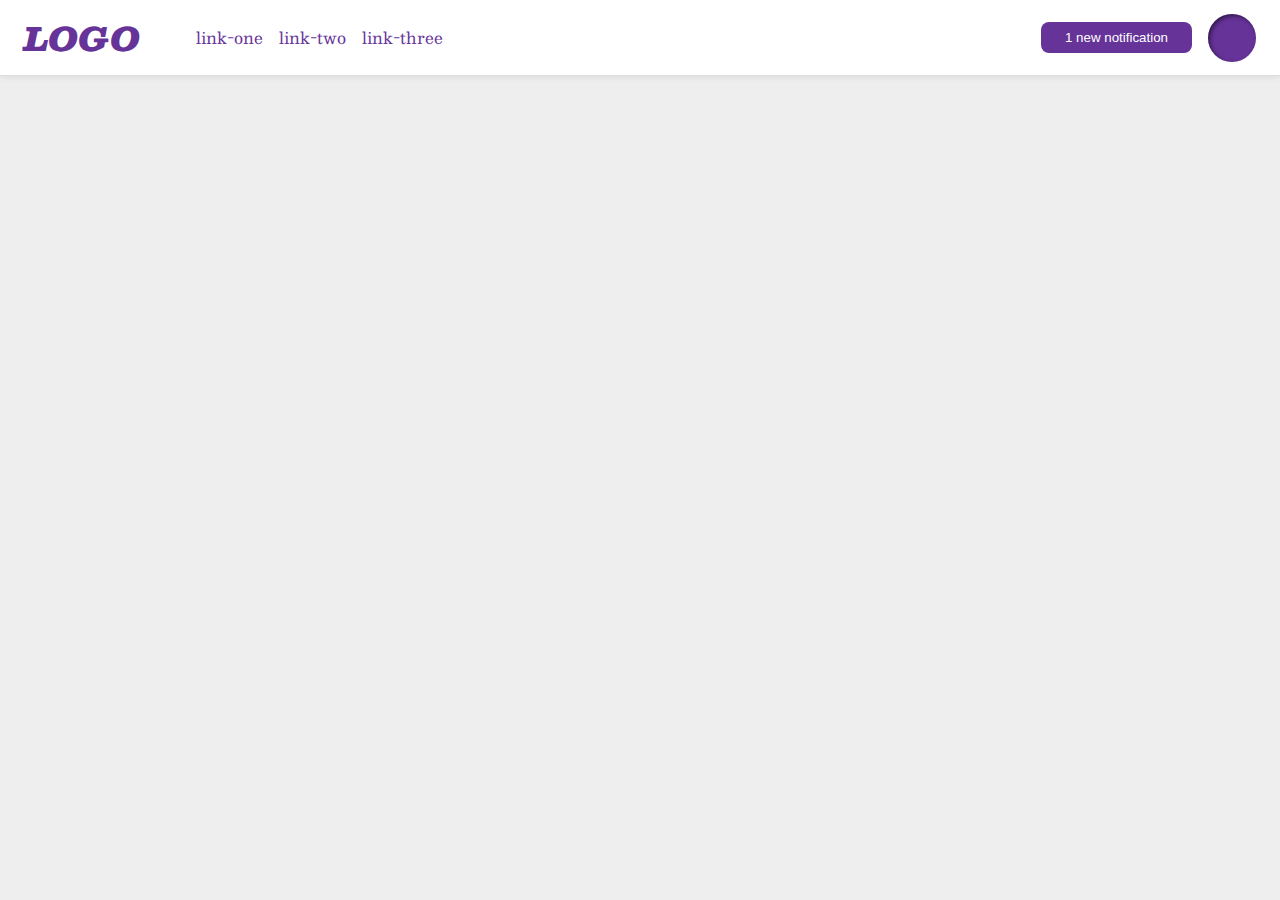
<file: flex/03-flex-header-2/index.html>
<!DOCTYPE html>
<html lang="en">
  <head>
    <meta charset="UTF-8">
    <meta http-equiv="X-UA-Compatible" content="IE=edge">
    <meta name="viewport" content="width=device-width, initial-scale=1.0">
    <title>Flex Header 2</title>
    <link rel="stylesheet" href="style.css">
  </head>
  <body>
    <div class="header">
      <div class="left-items">
        <div class="logo">
          LOGO
        </div>
        <ul class="links">
          <li><a href="google.com">link-one</a></li>
          <li><a href="google.com">link-two</a></li>
          <li><a href="google.com">link-three</a></li>
        </ul>
      </div>
      <div class="right-items">
        <button class="notifications">
          1 new notification
        </button>
        <div class="profile-image"></div>
      </div>
    </div>
  </body>
</html>
</file>
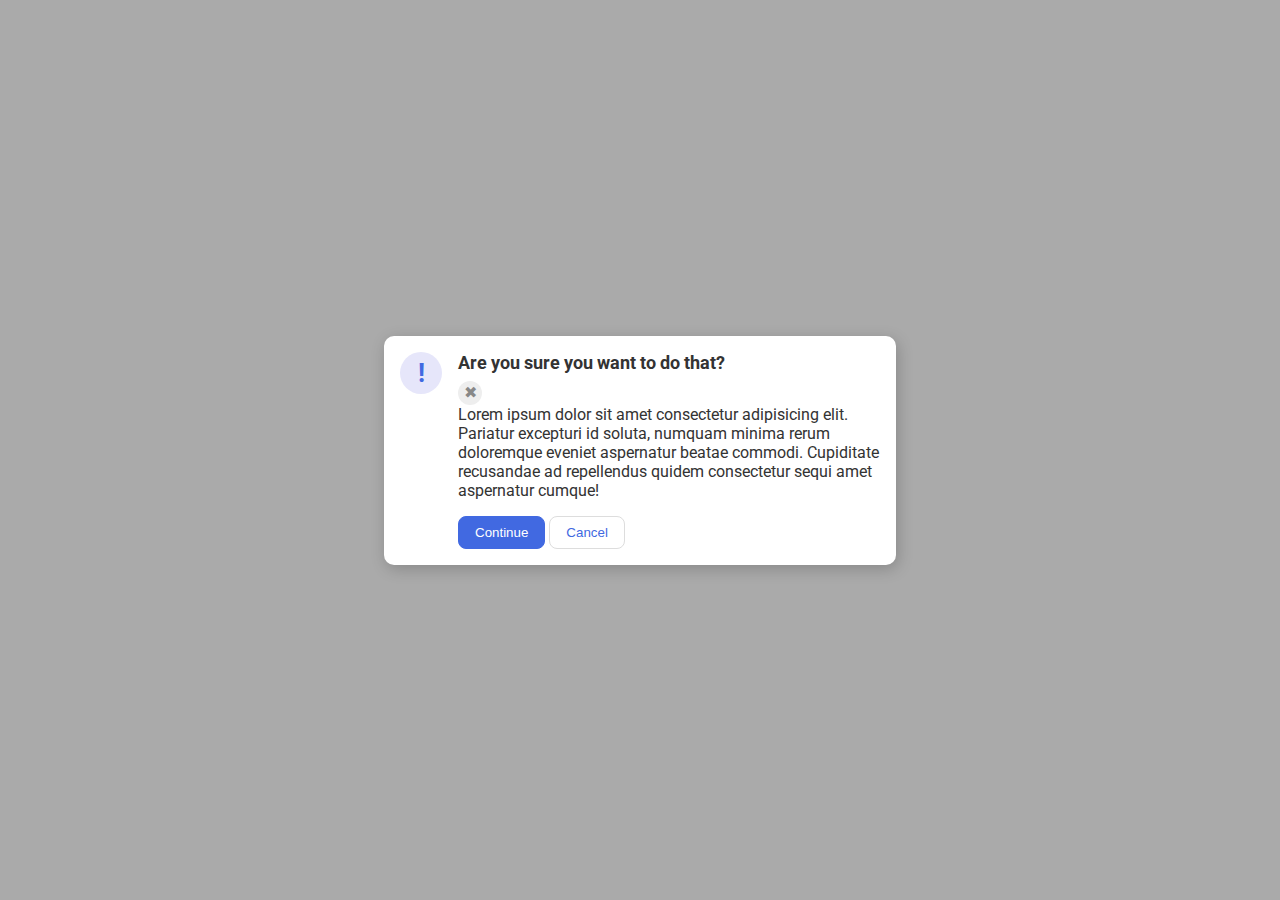
<file: flex/05-flex-modal/index.html>
<!DOCTYPE html>
<html lang="en">
  <head>
    <meta charset="UTF-8">
    <meta http-equiv="X-UA-Compatible" content="IE=edge">
    <meta name="viewport" content="width=device-width, initial-scale=1.0">
    <link rel="stylesheet" href="style.css">
    <title>Modal</title>
  </head>
  <body>
    <div class="modal">
      <div class="icon">!</div>
      
      <div class="main">
        <div class="header">Are you sure you want to do that?</div>
        <div class="close-button">✖</div>
        <div class="text">Lorem ipsum dolor sit amet consectetur adipisicing elit. Pariatur excepturi id soluta, numquam minima rerum doloremque eveniet aspernatur beatae commodi. Cupiditate recusandae ad repellendus quidem consectetur sequi amet aspernatur cumque!</div>
        <button class="continue">Continue</button>
        <button class="cancel">Cancel</button>
      </div>
    </div>
  </body>
</html>
</file>
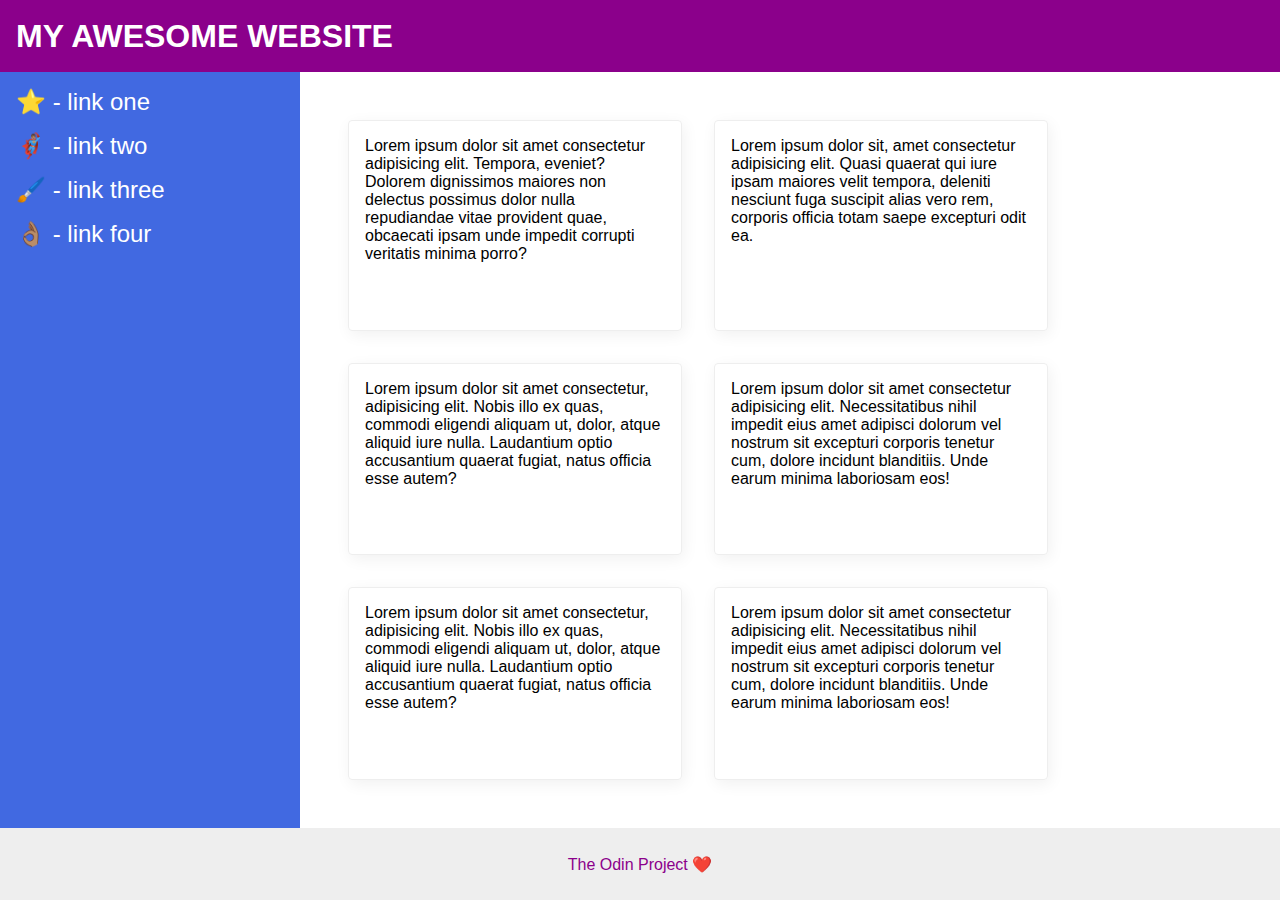
<file: flex/07-flex-layout-2/index.html>
<!DOCTYPE html>
<html lang="en">
  <head>
    <meta charset="UTF-8">
    <meta http-equiv="X-UA-Compatible" content="IE=edge">
    <meta name="viewport" content="width=device-width, initial-scale=1.0">
    <title>The Holy Grail</title>
    <link rel="stylesheet" href="style.css">
  </head>
  <body>
    <div class="header">
      MY AWESOME WEBSITE
    </div>

    <div class="container">
      <div class="sidebar">
        <ul>
          <li><a href="#">⭐ - link one</a></li>
          <li><a href="#">🦸🏽‍♂️ - link two</a></li>
          <li><a href="#">🖌️ - link three</a></li>
          <li><a href="#">👌🏽 - link four</a></li>
        </ul>
      </div>
      
      <div class="card-container">
        <div class="card">Lorem ipsum dolor sit amet consectetur adipisicing elit. Tempora, eveniet? Dolorem dignissimos maiores non delectus possimus dolor nulla repudiandae vitae provident quae, obcaecati ipsam unde impedit corrupti veritatis minima porro?</div>
        <div class="card">Lorem ipsum dolor sit, amet consectetur adipisicing elit. Quasi quaerat qui iure ipsam maiores velit tempora, deleniti nesciunt fuga suscipit alias vero rem, corporis officia totam saepe excepturi odit ea.</div>
        <div class="card">Lorem ipsum dolor sit amet consectetur, adipisicing elit. Nobis illo ex quas, commodi eligendi aliquam ut, dolor, atque aliquid iure nulla. Laudantium optio accusantium quaerat fugiat, natus officia esse autem?</div>
        <div class="card">Lorem ipsum dolor sit amet consectetur adipisicing elit. Necessitatibus nihil impedit eius amet adipisci dolorum vel nostrum sit excepturi corporis tenetur cum, dolore incidunt blanditiis. Unde earum minima laboriosam eos!</div>
        <div class="card">Lorem ipsum dolor sit amet consectetur, adipisicing elit. Nobis illo ex quas, commodi eligendi aliquam ut, dolor, atque aliquid iure nulla. Laudantium optio accusantium quaerat fugiat, natus officia esse autem?</div>
        <div class="card">Lorem ipsum dolor sit amet consectetur adipisicing elit. Necessitatibus nihil impedit eius amet adipisci dolorum vel nostrum sit excepturi corporis tenetur cum, dolore incidunt blanditiis. Unde earum minima laboriosam eos!</div>
      </div>
    </div>    

    <div class="footer">
      The Odin Project ❤️
    </div>
  </body>
</html>
</file>
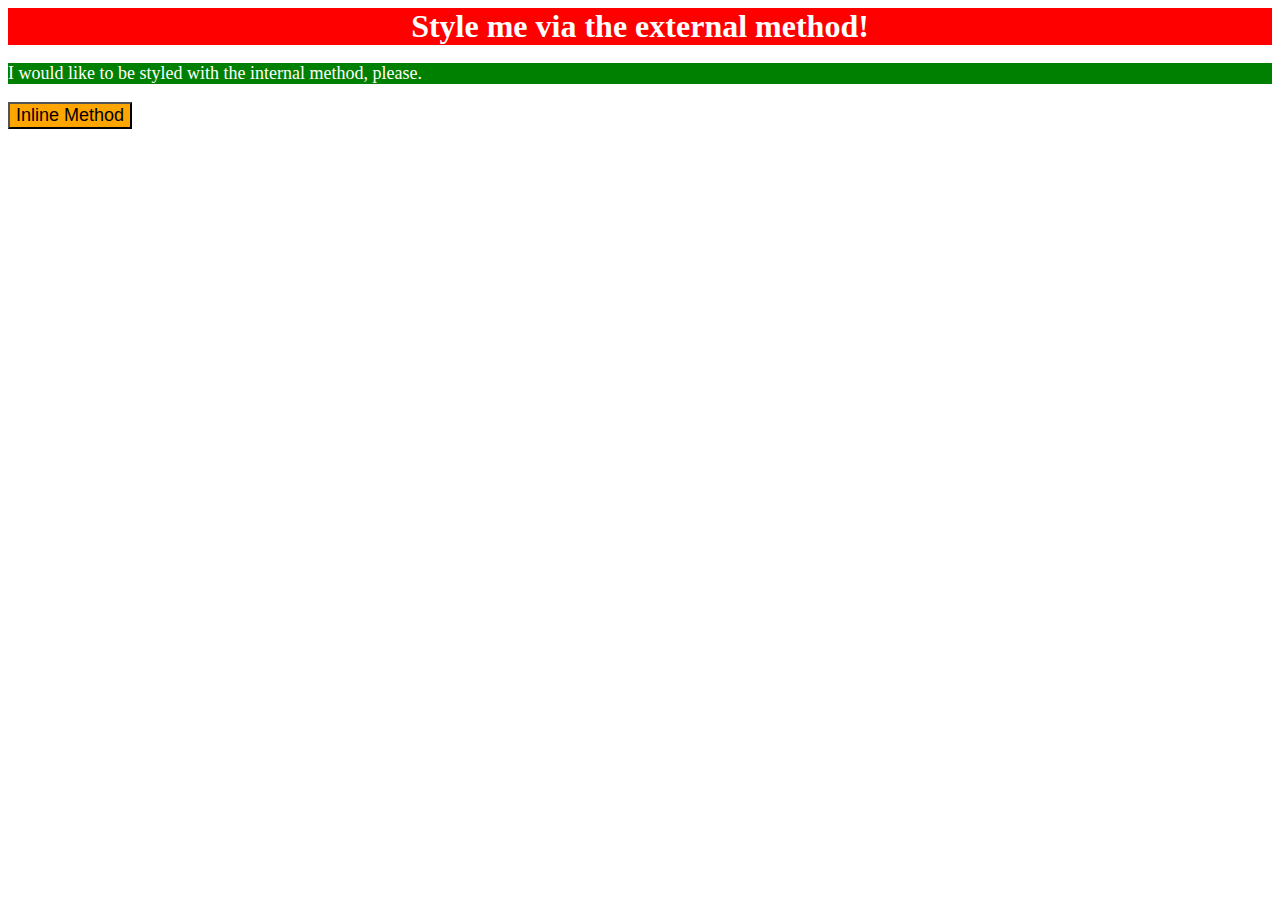
<file: foundations/01-css-methods/index.html>
<!DOCTYPE html>
<html lang="en">
  <head>
    <meta charset="UTF-8">
    <meta http-equiv="X-UA-Compatible" content="IE=edge">
    <meta name="viewport" content="width=device-width, initial-scale=1.0">
    <link rel="stylesheet" href="./styles/style.css">
    <title>Methods for Adding CSS</title>
    <style>
      p {
        background-color: green;
        color: white;
        font-size: 18px;
      }
    </style>
  </head>
  <body>
    <div>Style me via the external method!</div>
    <p>I would like to be styled with the internal method, please.</p>
    <button style="background-color: orange; font-size: 18px;">Inline Method</button>
  </body>
</html>
</file>
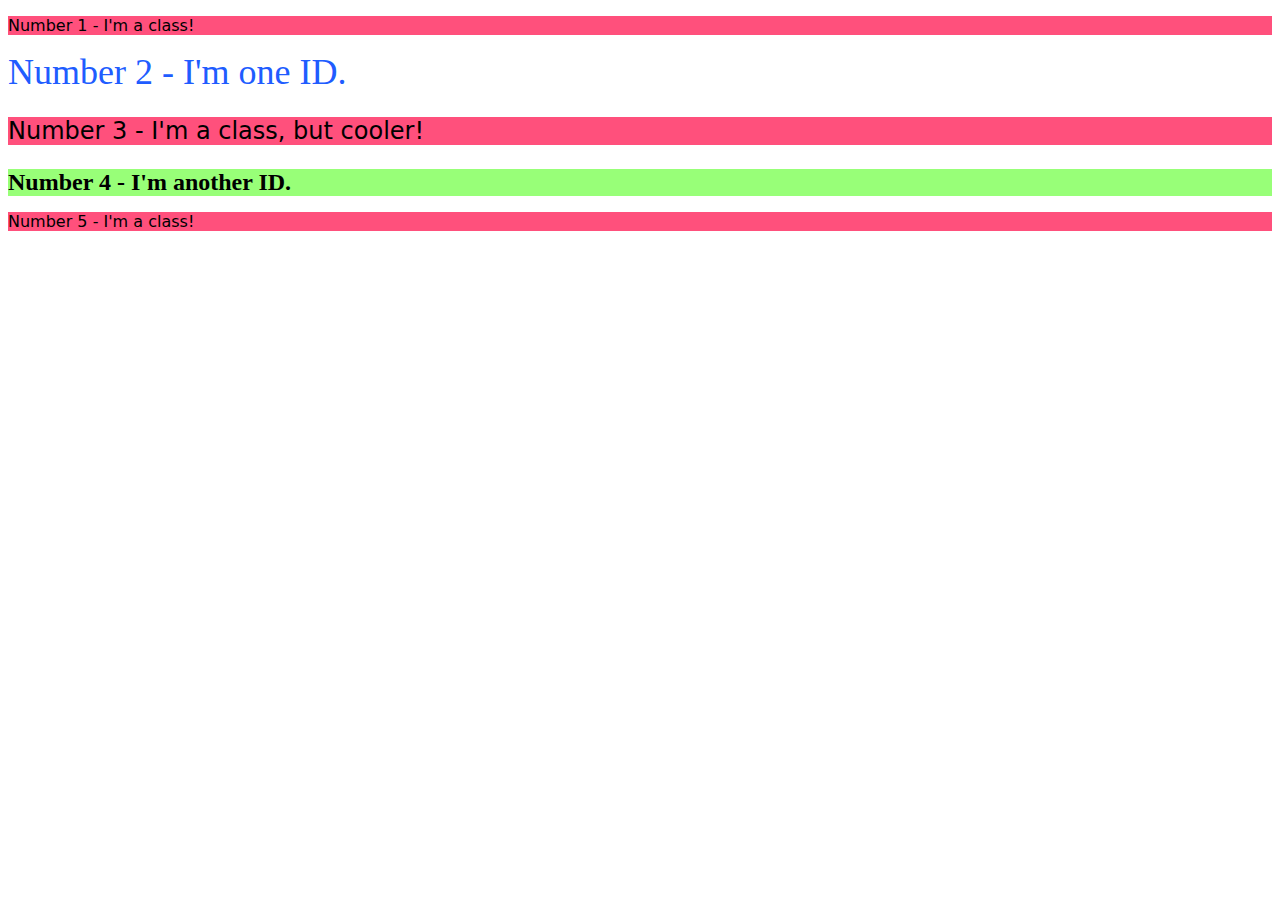
<file: foundations/02-class-id-selectors/index.html>
<!DOCTYPE html>
<html lang="en">
  <head>
    <meta charset="UTF-8">
    <meta http-equiv="X-UA-Compatible" content="IE=edge">
    <meta name="viewport" content="width=device-width, initial-scale=1.0">
    <title>Class and ID Selectors</title>
    <link rel="stylesheet" href="style.css">
  </head>
  <body>
    <p class="odd">Number 1 - I'm a class!</p>
    <div id="second">Number 2 - I'm one ID.</div>
    <p class="odd different">Number 3 - I'm a class, but cooler!</p>
    <div class="different" id="color">Number 4 - I'm another ID.</div>
    <p class="odd">Number 5 - I'm a class!</p>
  </body>
</html>
</file>
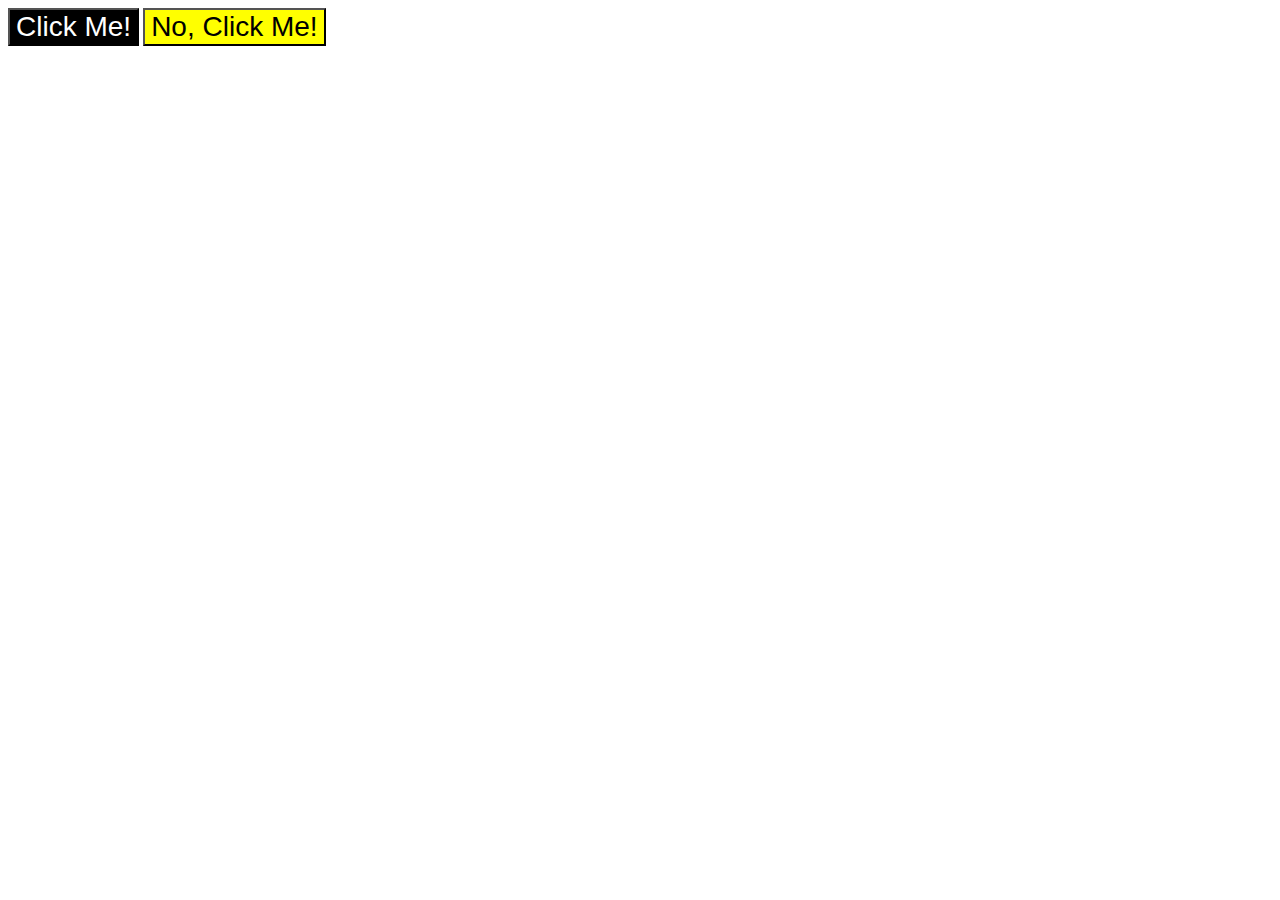
<file: foundations/03-grouping-selectors/index.html>
<!DOCTYPE html>
<html lang="en">
  <head>
    <meta charset="UTF-8">
    <meta http-equiv="X-UA-Compatible" content="IE=edge">
    <meta name="viewport" content="width=device-width, initial-scale=1.0">
    <title>Grouping Selectors</title>
    <link rel="stylesheet" href="style.css">
  </head>
  <body>
    <button class="btn1">Click Me!</button>
    <button class="btn2">No, Click Me!</button>
  </body>
</html>
</file>
<file: flex/03-flex-header-2/style.css>
/* this is some magical font-importing.  
you'll learn about it later. */
@import url('https://fonts.googleapis.com/css2?family=Besley:ital,wght@0,400;1,900&display=swap');

body {
  margin: 0;
  background: #eee;
  font-family: Besley, serif;
}

.header {
  background: white;
  border-bottom: 1px solid #ddd;
  box-shadow: 0 0 8px rgba(0,0,0,.1);
  display: flex;
  justify-content: space-between;
  padding: 8px;
}

.profile-image {
  background: rebeccapurple;
  box-shadow: inset 2px 2px 4px rgba(0,0,0,.5);
  border-radius: 50%;
  width: 48px;
  height: 48px;
  margin-right: 16px;
}

.logo {
  color: rebeccapurple;
  font-size: 32px;
  font-weight: 900;
  font-style: italic;
  margin-left: 16px;
}

button {
  border: none;
  border-radius: 8px;
  background: rebeccapurple;
  color: white;
  padding: 8px 24px;
}

a {
  /* this removes the line under our links */
  text-decoration: none;
  color: rebeccapurple;
}

ul {
  list-style-type: none;
  display: flex;
  align-items: center;
  gap: 16px;
}

.left-items, .right-items {
  display: flex;
  align-items: center;
  gap: 16px;
}
</file>
<file: flex/05-flex-modal/style.css>
@import url('https://fonts.googleapis.com/css2?family=Roboto:wght@400;700&display=swap');

html, body {
  height: 100%;
}

body {
  font-family: Roboto, sans-serif;
  margin: 0;
  background: #aaa;
  color: #333;
  /* I'll give you this one for free */
  display: flex;
  align-items: center;
  justify-content: center;
}

.modal {
  background: white;
  width: 480px;
  border-radius: 10px;
  box-shadow: 2px 4px 16px rgba(0,0,0,.2);
  display: flex;
  gap: 16px;
  padding: 16px;
}

.icon {
  color: royalblue;
  font-size: 26px;
  font-weight: 700;
  background: lavender;
  width: 42px;
  height: 42px;
  border-radius: 50%;
  display: flex;
  align-items: center;
  justify-content: center;
  flex-shrink: 0;
}

.header {
  display: flex;
  align-items: center;
  justify-content: space-between;
  font-size: 18px;
  font-weight: 700;
  margin-bottom: 8px;
}

.text {
  margin-bottom: 16px;
}

.close-button {
  background: #eee;
  border-radius: 50%;
  color: #888;
  font-weight: 400;
  font-size: 16px;
  height: 24px;
  width: 24px;
  display: flex;
  align-items: center;
  justify-content: center;
}

button {
  padding: 8px 16px;
  border-radius: 8px;
}

button.continue {
  background: royalblue;
  border: 1px solid royalblue;
  color: white;
}

button.cancel {
  background: white;
  border: 1px solid #ddd;
  color: royalblue;
}
</file>
<file: flex/07-flex-layout-2/style.css>
body {
  font-family: -apple-system, BlinkMacSystemFont, 'Segoe UI', Roboto, Oxygen, Ubuntu, Cantarell, 'Open Sans', 'Helvetica Neue', sans-serif;
  margin: 0;
  min-height: 100vh;
  display: flex;
  flex-direction: column;
}

.header {
  height: 72px;
  background: darkmagenta;
  color: white;
  font-size: 32px;
  font-weight: 900;
  padding: 0 16px;
  display: flex;
  align-items: center;
}

.footer {
  height: 72px;
  background: #eee;
  color: darkmagenta;
  display: flex;
  justify-content: center;
  align-items: center;
}

.sidebar {
  width: 300px;
  background: royalblue;
  box-sizing: border-box;
  flex-shrink: 0;
  padding: 16px;
}

.container {
  flex: 1;
  display: flex;
}

.card {
  border: 1px solid #eee;
  box-shadow: 2px 4px 16px rgba(0,0,0,.06);
  border-radius: 4px;
  padding: 16px;
  margin: 16px;
  width: 300px;
}

.card-container {
  display: flex;
  flex-wrap: wrap;
  padding: 32px;
}

a {
  font-size: 24px;
  text-decoration: none;
  color: white;
}

ul {
  list-style-type: none;
  padding: 0;
  margin: 0;
}

li {
  margin: 0 0 16px 0;
}
</file>
<file: foundations/01-css-methods/styles/style.css>
div {
    background-color: red;
    color: white;
    font-size: 32px;
    text-align: center;
    font-weight: bold;
}
</file>
<file: foundations/02-class-id-selectors/style.css>
.odd {
    background-color: rgb(255, 80, 124);
    font-family: Verdana, 'Dejavu Sans', sans-serif;
}

#second {
    color: rgb(32, 92, 255);
    font-size: 36px;
}

.different {
    font-size: 24px;
}

#color {
    background-color: rgb(152, 255, 120);
    font-weight: bold;
}
</file>
<file: foundations/03-grouping-selectors/style.css>
.btn1 {
    background-color: black;
    color: white;
}

.btn2 {
    background-color: yellow;
}

.btn1, .btn2 {
    font-size: 28px;
    font-family: Helvetica, 'Times New Roman', sans-serif;
}
</file>
